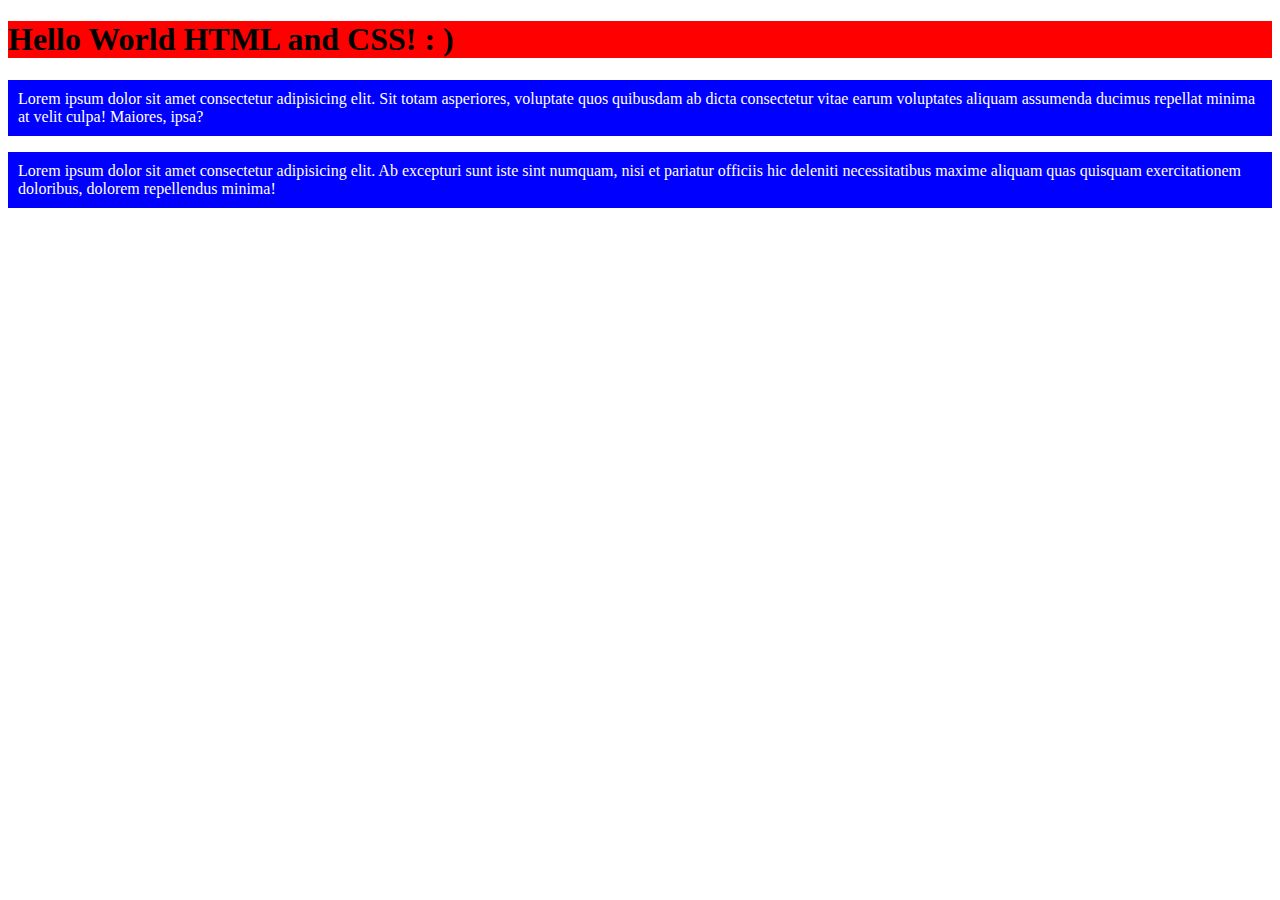
<file: html-css-bs01/index.html>
<!DOCTYPE html>
<html lang="en">

<head>
  <meta charset="UTF-8">
  <meta http-equiv="X-UA-Compatible" content="IE=edge">
  <meta name="viewport" content="width=device-width, initial-scale=1.0">
  <link rel="stylesheet" href="style.css">
  <title>HTML | CSS | Basic 01</title>
</head>

<body>
  <h1>Hello World HTML and CSS! : )</h1>
  <p id="textP">
    Lorem ipsum dolor sit amet consectetur adipisicing elit. Sit totam asperiores, voluptate quos quibusdam ab dicta consectetur vitae earum voluptates aliquam assumenda ducimus repellat minima at velit culpa! Maiores, ipsa?
  </p>
  <p>
    Lorem ipsum dolor sit amet consectetur adipisicing elit. Ab excepturi sunt iste sint numquam, nisi et pariatur officiis hic deleniti necessitatibus maxime aliquam quas quisquam exercitationem doloribus, dolorem repellendus minima!
  </p>
  <script>
    alert('Hello World HTML and CSS!')

    function changeColorTextInP() {
      textP.style.color = 'yellow'
      alert(textP.innerHTML) // get text from p element
    }

    textP.addEventListener('click', changeColorTextInP)
  </script>

</body>

</html>
</file>
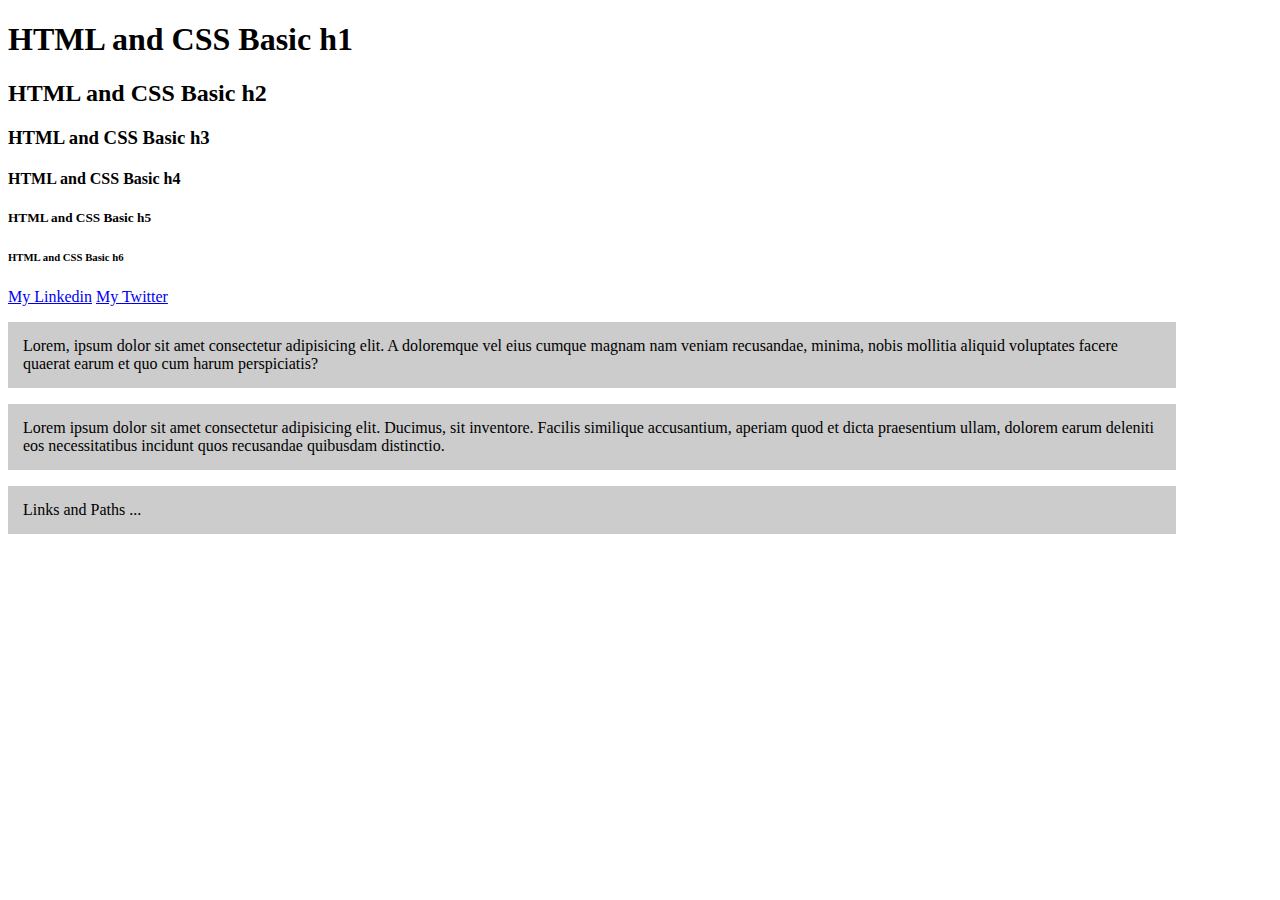
<file: html-css-bs02/index.html>
<!DOCTYPE html>
<html lang="en">

<head>
  <meta charset="UTF-8">
  <meta http-equiv="X-UA-Compatible" content="IE=edge">
  <meta name="viewport" content="width=device-width, initial-scale=1.0">
  <link rel="stylesheet" href="style.css">
  <title>HTML and CSS Basic</title>
</head>

<body>
  <h1>HTML and CSS Basic h1</h1>
  <h2>HTML and CSS Basic h2</h2>
  <h3>HTML and CSS Basic h3</h3>
  <h4>HTML and CSS Basic h4</h4>
  <h5>HTML and CSS Basic h5</h5>
  <h6>HTML and CSS Basic h6</h6>

  <a href="https://www.linkedin.com/in/sim%C3%A3o-pedro-724195153/">My Linkedin</a>
  <a href="https://twitter.com/spedromg">My Twitter</a>
  <p>Lorem, ipsum dolor sit amet consectetur adipisicing elit. A doloremque vel eius cumque magnam nam veniam recusandae, minima, nobis mollitia aliquid voluptates facere quaerat earum et quo cum harum perspiciatis?</p>
  <p>Lorem ipsum dolor sit amet consectetur adipisicing elit. Ducimus, sit inventore. Facilis similique accusantium, aperiam quod et dicta praesentium ullam, dolorem earum deleniti eos necessitatibus incidunt quos recusandae quibusdam distinctio.</p>

  <p>Links and Paths ...</p>
</body>

</html>
</file>
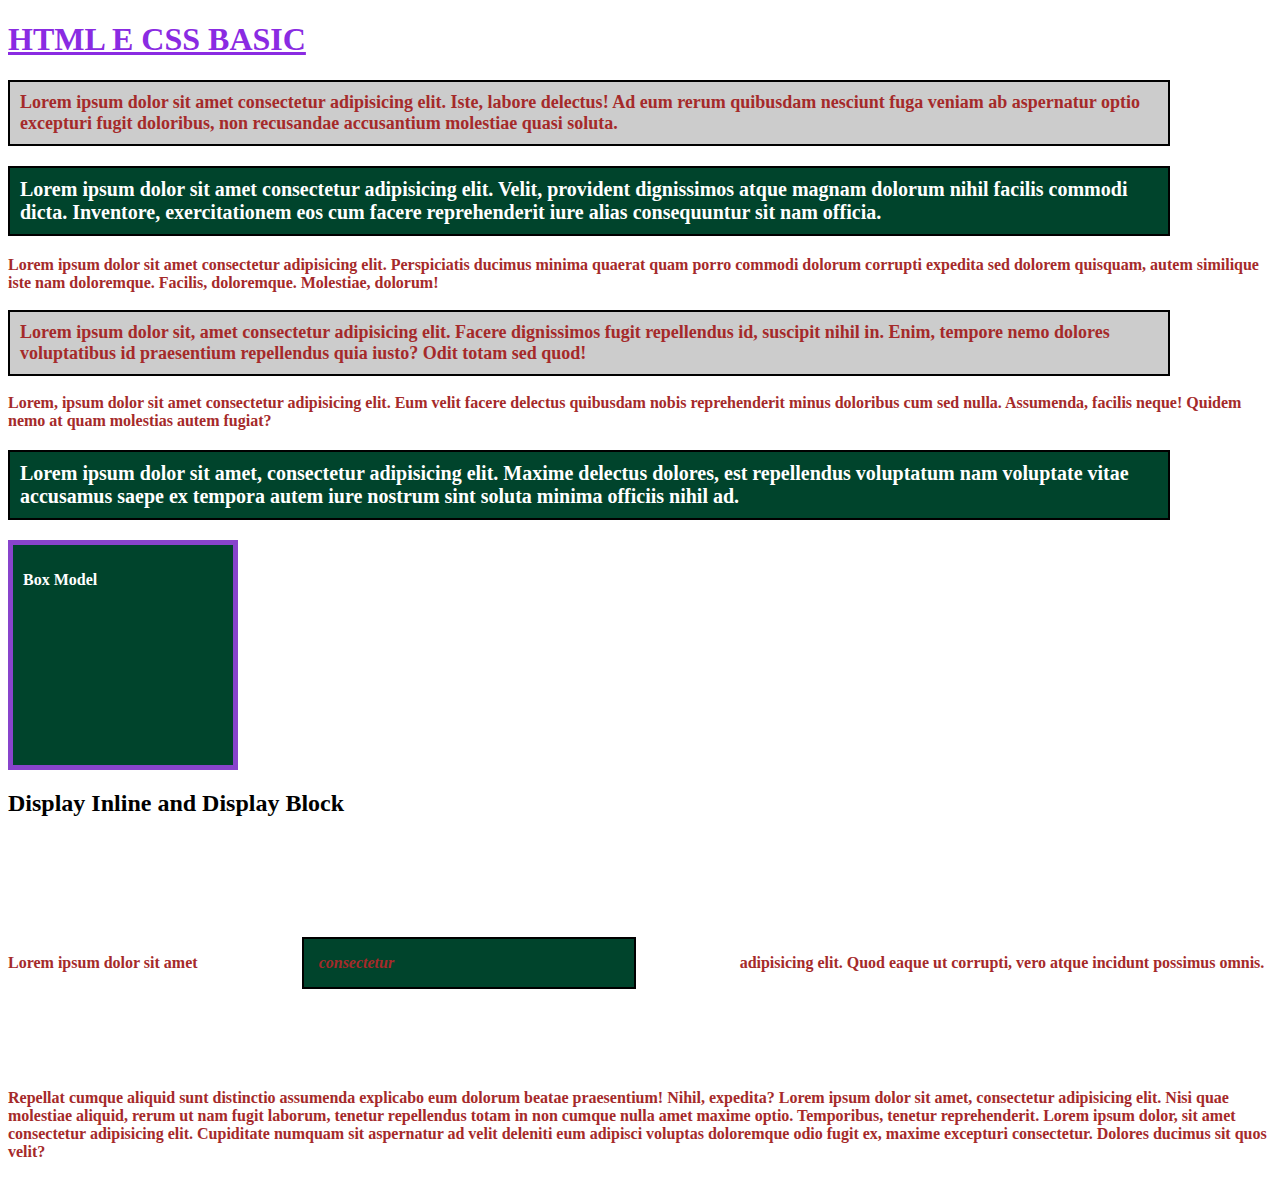
<file: html-css-bs04/index.html>
<!DOCTYPE html>
<html lang="en">

<head>
  <meta charset="UTF-8">
  <meta http-equiv="X-UA-Compatible" content="IE=edge">
  <meta name="viewport" content="width=device-width, initial-scale=1.0">
  <link rel="stylesheet" href="./style.css">
  <title>Selectors CSS</title>
</head>

<body>
  <h1 id="ttitle">HTML e CSS Basic</h1>
  <p class="paragrfs1">Lorem ipsum dolor sit amet consectetur adipisicing elit. Iste, labore delectus! Ad eum rerum quibusdam nesciunt fuga veniam ab aspernatur optio excepturi fugit doloribus, non recusandae accusantium molestiae quasi soluta.</p>
  <p class="paragrfs2">Lorem ipsum dolor sit amet consectetur adipisicing elit. Velit, provident dignissimos atque magnam dolorum nihil facilis commodi dicta. Inventore, exercitationem eos cum facere reprehenderit iure alias consequuntur sit nam officia.</p>
  <p>Lorem ipsum dolor sit amet consectetur adipisicing elit. Perspiciatis ducimus minima quaerat quam porro commodi dolorum corrupti expedita sed dolorem quisquam, autem similique iste nam doloremque. Facilis, doloremque. Molestiae, dolorum!</p>
  <p class="paragrfs1">Lorem ipsum dolor sit, amet consectetur adipisicing elit. Facere dignissimos fugit repellendus id, suscipit nihil in. Enim, tempore nemo dolores voluptatibus id praesentium repellendus quia iusto? Odit totam sed quod!</p>
  <p>Lorem, ipsum dolor sit amet consectetur adipisicing elit. Eum velit facere delectus quibusdam nobis reprehenderit minus doloribus cum sed nulla. Assumenda, facilis neque! Quidem nemo at quam molestias autem fugiat?</p>
  <p class="paragrfs2">Lorem ipsum dolor sit amet, consectetur adipisicing elit. Maxime delectus dolores, est repellendus voluptatum nam voluptate vitae accusamus saepe ex tempora autem iure nostrum sint soluta minima officiis nihil ad.</p>
  <div>
    <p>Box Model</p>
  </div>

  <h2>Display Inline and Display Block</h2>
  <p>Lorem ipsum dolor sit amet <em>consectetur</em> adipisicing elit. Quod eaque ut corrupti, vero atque incidunt possimus omnis. Repellat cumque aliquid sunt distinctio assumenda explicabo eum dolorum beatae praesentium! Nihil, expedita? Lorem ipsum dolor sit amet, consectetur adipisicing elit. Nisi quae molestiae aliquid, rerum ut nam fugit laborum, tenetur repellendus totam in non cumque nulla amet maxime optio. Temporibus, tenetur reprehenderit. Lorem ipsum dolor, sit amet consectetur adipisicing elit. Cupiditate numquam sit aspernatur ad velit deleniti eum adipisci voluptas doloremque odio fugit ex, maxime excepturi consectetur. Dolores ducimus sit quos velit?</p>
</body>

</html>
</file>
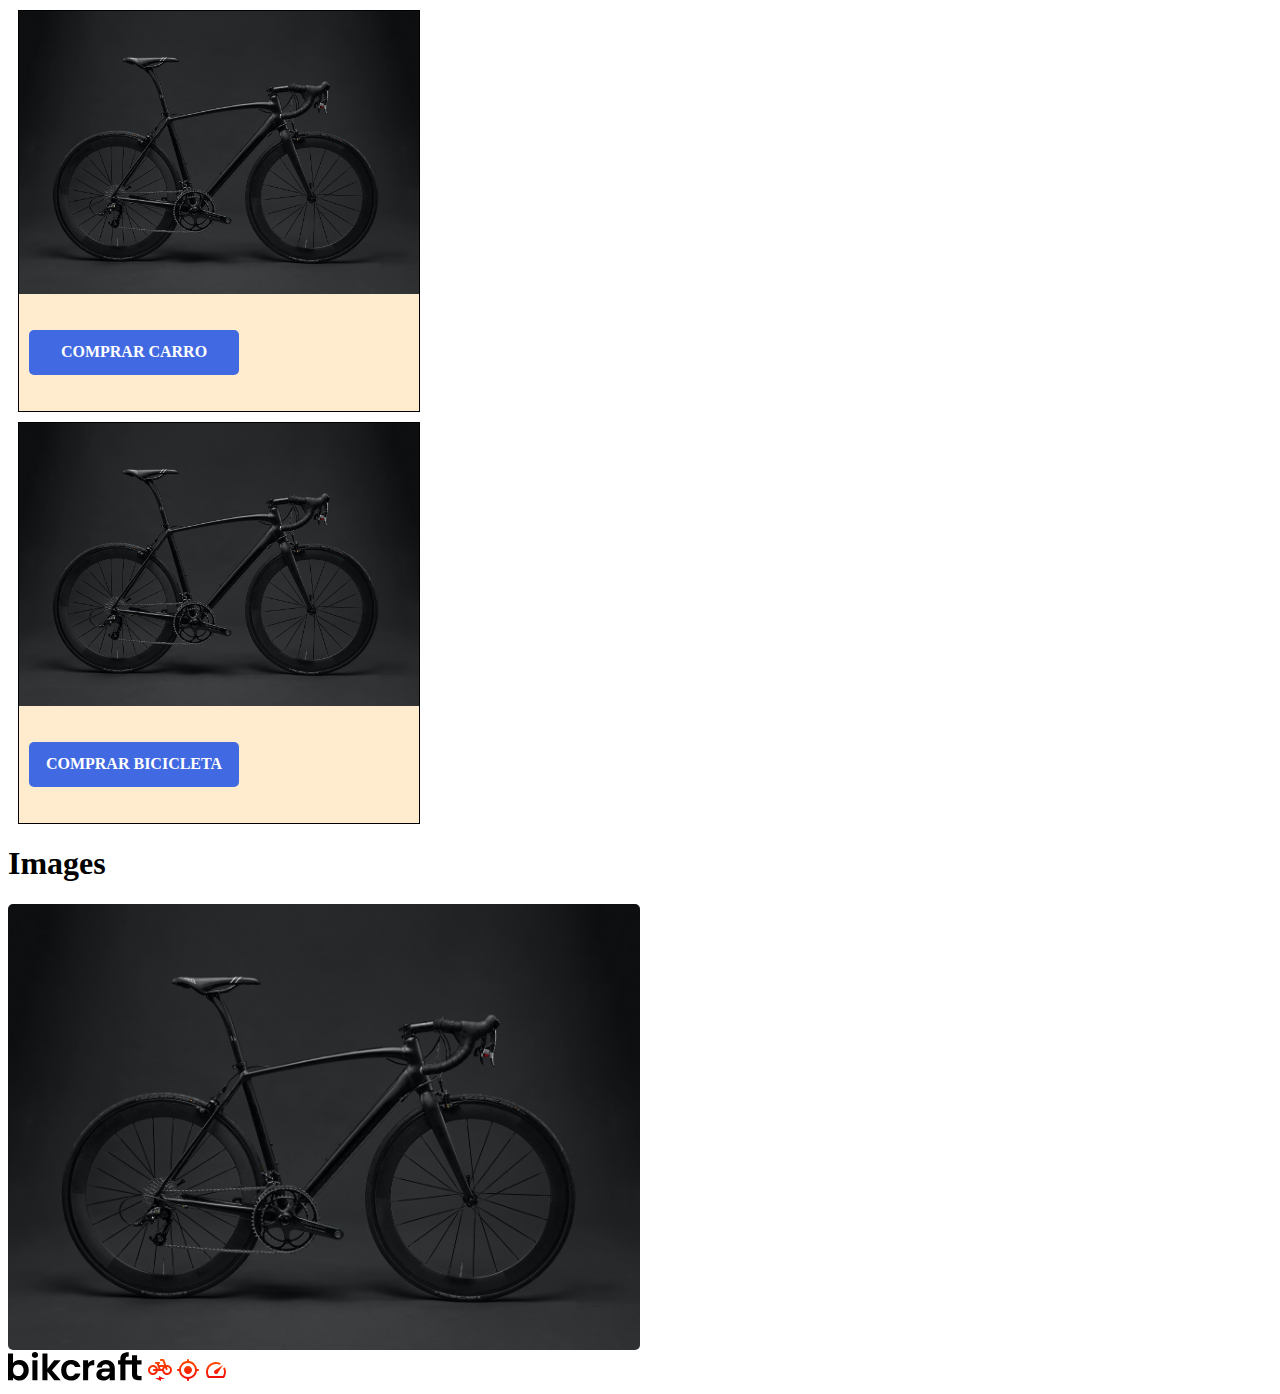
<file: html-css-bs05/index.html>
<!DOCTYPE html>
<html lang="en">

<head>
  <meta charset="UTF-8">
  <meta http-equiv="X-UA-Compatible" content="IE=edge">
  <meta name="viewport" content="width=device-width, initial-scale=1.0">
  <link rel="stylesheet" href="./styles/styles.css">
  <title>Images</title>
</head>

<body>
  <div class="boxe">
    <img src="./imgs/bicicleta.jpg" alt="" srcset="">
    <a href="./index.html">COMPRAR CARRO</a>
  </div>
  <div class="boxe">
    <img src="./imgs/bicicleta.jpg" alt="" srcset="">
    <a href="./index.html">COMPRAR BICICLETA</a>
  </div>

  <h1>Images</h1>
  <img id="imgMain" src="./imgs/bicicleta.jpg" alt="Bycicle">
  <img src="./imgs/bikcraft.svg" alt="bickcraft logo">
  <img src="./imgs/eletrica.svg" alt="eletrica">
  <img src="./imgs/rastreador.svg" alt="rastreador">
  <img src="./imgs/velocidade.svg" alt="velocidade">
</body>

</html>
</file>
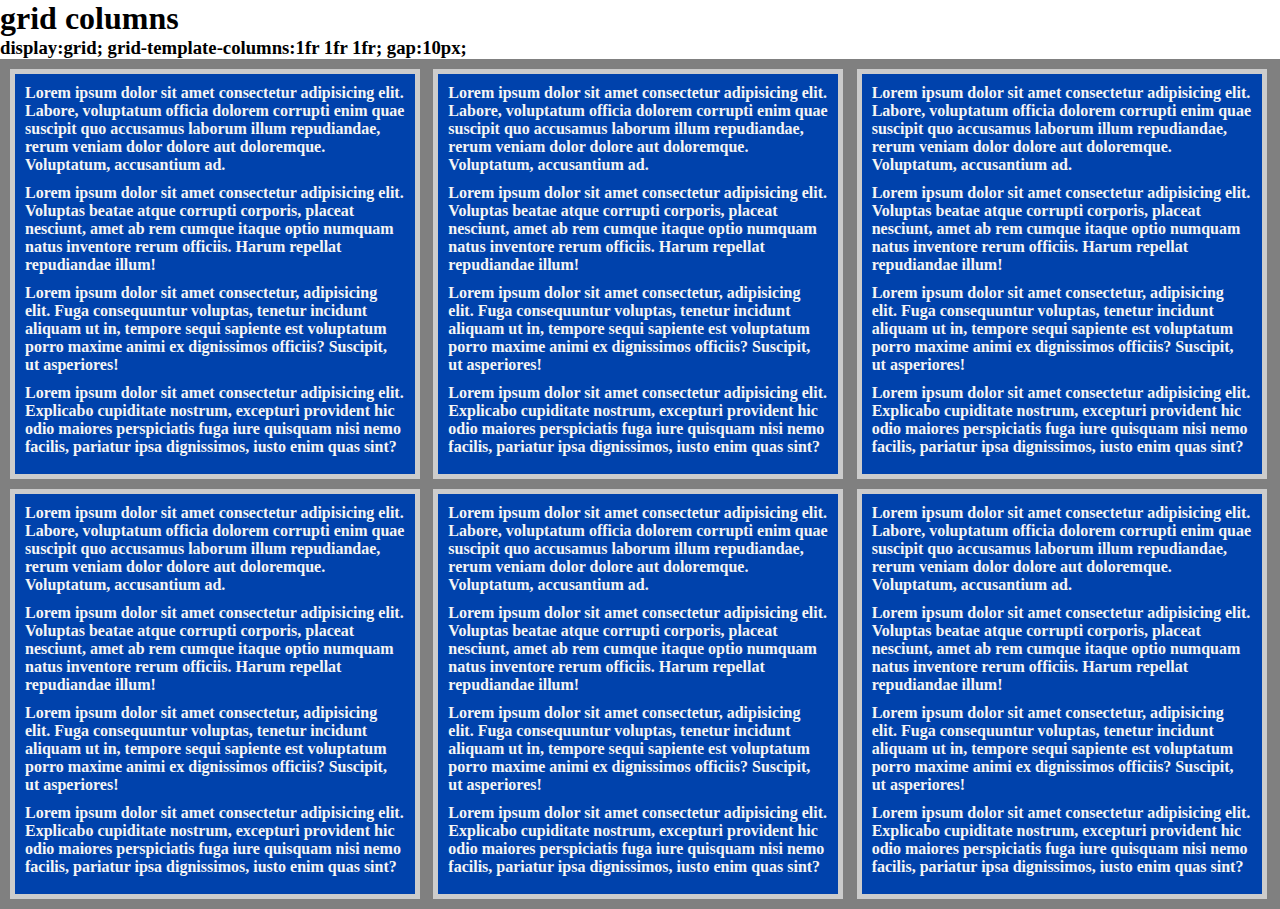
<file: html-css-bs06/index.html>
<!DOCTYPE html>
<html lang="en">

<head>
  <meta charset="UTF-8">
  <meta http-equiv="X-UA-Compatible" content="IE=edge">
  <meta name="viewport" content="width=device-width, initial-scale=1.0">
  <link rel="stylesheet" href="./styles/styles.css">
  <title>HTML and CSS Basic</title>
</head>

<body>
  <h1>grid columns</h1>
  <h3>display:grid; grid-template-columns:1fr 1fr 1fr; gap:10px;</h3>
  <div class="container">
    <div class="rectang">
      <p>Lorem ipsum dolor sit amet consectetur adipisicing elit. Labore, voluptatum officia dolorem corrupti enim quae suscipit quo accusamus laborum illum repudiandae, rerum veniam dolor dolore aut doloremque. Voluptatum, accusantium ad.</p>
      <p>Lorem ipsum dolor sit amet consectetur adipisicing elit. Voluptas beatae atque corrupti corporis, placeat nesciunt, amet ab rem cumque itaque optio numquam natus inventore rerum officiis. Harum repellat repudiandae illum!</p>
      <p>Lorem ipsum dolor sit amet consectetur, adipisicing elit. Fuga consequuntur voluptas, tenetur incidunt aliquam ut in, tempore sequi sapiente est voluptatum porro maxime animi ex dignissimos officiis? Suscipit, ut asperiores!</p>
      <p>Lorem ipsum dolor sit amet consectetur adipisicing elit. Explicabo cupiditate nostrum, excepturi provident hic odio maiores perspiciatis fuga iure quisquam nisi nemo facilis, pariatur ipsa dignissimos, iusto enim quas sint?</p>
    </div>
    <div class="rectang">
      <p>Lorem ipsum dolor sit amet consectetur adipisicing elit. Labore, voluptatum officia dolorem corrupti enim quae suscipit quo accusamus laborum illum repudiandae, rerum veniam dolor dolore aut doloremque. Voluptatum, accusantium ad.</p>
      <p>Lorem ipsum dolor sit amet consectetur adipisicing elit. Voluptas beatae atque corrupti corporis, placeat nesciunt, amet ab rem cumque itaque optio numquam natus inventore rerum officiis. Harum repellat repudiandae illum!</p>
      <p>Lorem ipsum dolor sit amet consectetur, adipisicing elit. Fuga consequuntur voluptas, tenetur incidunt aliquam ut in, tempore sequi sapiente est voluptatum porro maxime animi ex dignissimos officiis? Suscipit, ut asperiores!</p>
      <p>Lorem ipsum dolor sit amet consectetur adipisicing elit. Explicabo cupiditate nostrum, excepturi provident hic odio maiores perspiciatis fuga iure quisquam nisi nemo facilis, pariatur ipsa dignissimos, iusto enim quas sint?</p>
    </div>
    <div class="rectang">
      <p>Lorem ipsum dolor sit amet consectetur adipisicing elit. Labore, voluptatum officia dolorem corrupti enim quae suscipit quo accusamus laborum illum repudiandae, rerum veniam dolor dolore aut doloremque. Voluptatum, accusantium ad.</p>
      <p>Lorem ipsum dolor sit amet consectetur adipisicing elit. Voluptas beatae atque corrupti corporis, placeat nesciunt, amet ab rem cumque itaque optio numquam natus inventore rerum officiis. Harum repellat repudiandae illum!</p>
      <p>Lorem ipsum dolor sit amet consectetur, adipisicing elit. Fuga consequuntur voluptas, tenetur incidunt aliquam ut in, tempore sequi sapiente est voluptatum porro maxime animi ex dignissimos officiis? Suscipit, ut asperiores!</p>
      <p>Lorem ipsum dolor sit amet consectetur adipisicing elit. Explicabo cupiditate nostrum, excepturi provident hic odio maiores perspiciatis fuga iure quisquam nisi nemo facilis, pariatur ipsa dignissimos, iusto enim quas sint?</p>
    </div>
    <div class="rectang">
      <p>Lorem ipsum dolor sit amet consectetur adipisicing elit. Labore, voluptatum officia dolorem corrupti enim quae suscipit quo accusamus laborum illum repudiandae, rerum veniam dolor dolore aut doloremque. Voluptatum, accusantium ad.</p>
      <p>Lorem ipsum dolor sit amet consectetur adipisicing elit. Voluptas beatae atque corrupti corporis, placeat nesciunt, amet ab rem cumque itaque optio numquam natus inventore rerum officiis. Harum repellat repudiandae illum!</p>
      <p>Lorem ipsum dolor sit amet consectetur, adipisicing elit. Fuga consequuntur voluptas, tenetur incidunt aliquam ut in, tempore sequi sapiente est voluptatum porro maxime animi ex dignissimos officiis? Suscipit, ut asperiores!</p>
      <p>Lorem ipsum dolor sit amet consectetur adipisicing elit. Explicabo cupiditate nostrum, excepturi provident hic odio maiores perspiciatis fuga iure quisquam nisi nemo facilis, pariatur ipsa dignissimos, iusto enim quas sint?</p>
    </div>
    <div class="rectang">
      <p>Lorem ipsum dolor sit amet consectetur adipisicing elit. Labore, voluptatum officia dolorem corrupti enim quae suscipit quo accusamus laborum illum repudiandae, rerum veniam dolor dolore aut doloremque. Voluptatum, accusantium ad.</p>
      <p>Lorem ipsum dolor sit amet consectetur adipisicing elit. Voluptas beatae atque corrupti corporis, placeat nesciunt, amet ab rem cumque itaque optio numquam natus inventore rerum officiis. Harum repellat repudiandae illum!</p>
      <p>Lorem ipsum dolor sit amet consectetur, adipisicing elit. Fuga consequuntur voluptas, tenetur incidunt aliquam ut in, tempore sequi sapiente est voluptatum porro maxime animi ex dignissimos officiis? Suscipit, ut asperiores!</p>
      <p>Lorem ipsum dolor sit amet consectetur adipisicing elit. Explicabo cupiditate nostrum, excepturi provident hic odio maiores perspiciatis fuga iure quisquam nisi nemo facilis, pariatur ipsa dignissimos, iusto enim quas sint?</p>
    </div>
    <div class="rectang">
      <p>Lorem ipsum dolor sit amet consectetur adipisicing elit. Labore, voluptatum officia dolorem corrupti enim quae suscipit quo accusamus laborum illum repudiandae, rerum veniam dolor dolore aut doloremque. Voluptatum, accusantium ad.</p>
      <p>Lorem ipsum dolor sit amet consectetur adipisicing elit. Voluptas beatae atque corrupti corporis, placeat nesciunt, amet ab rem cumque itaque optio numquam natus inventore rerum officiis. Harum repellat repudiandae illum!</p>
      <p>Lorem ipsum dolor sit amet consectetur, adipisicing elit. Fuga consequuntur voluptas, tenetur incidunt aliquam ut in, tempore sequi sapiente est voluptatum porro maxime animi ex dignissimos officiis? Suscipit, ut asperiores!</p>
      <p>Lorem ipsum dolor sit amet consectetur adipisicing elit. Explicabo cupiditate nostrum, excepturi provident hic odio maiores perspiciatis fuga iure quisquam nisi nemo facilis, pariatur ipsa dignissimos, iusto enim quas sint?</p>
    </div>
  </div>
</body>

</html>
</file>
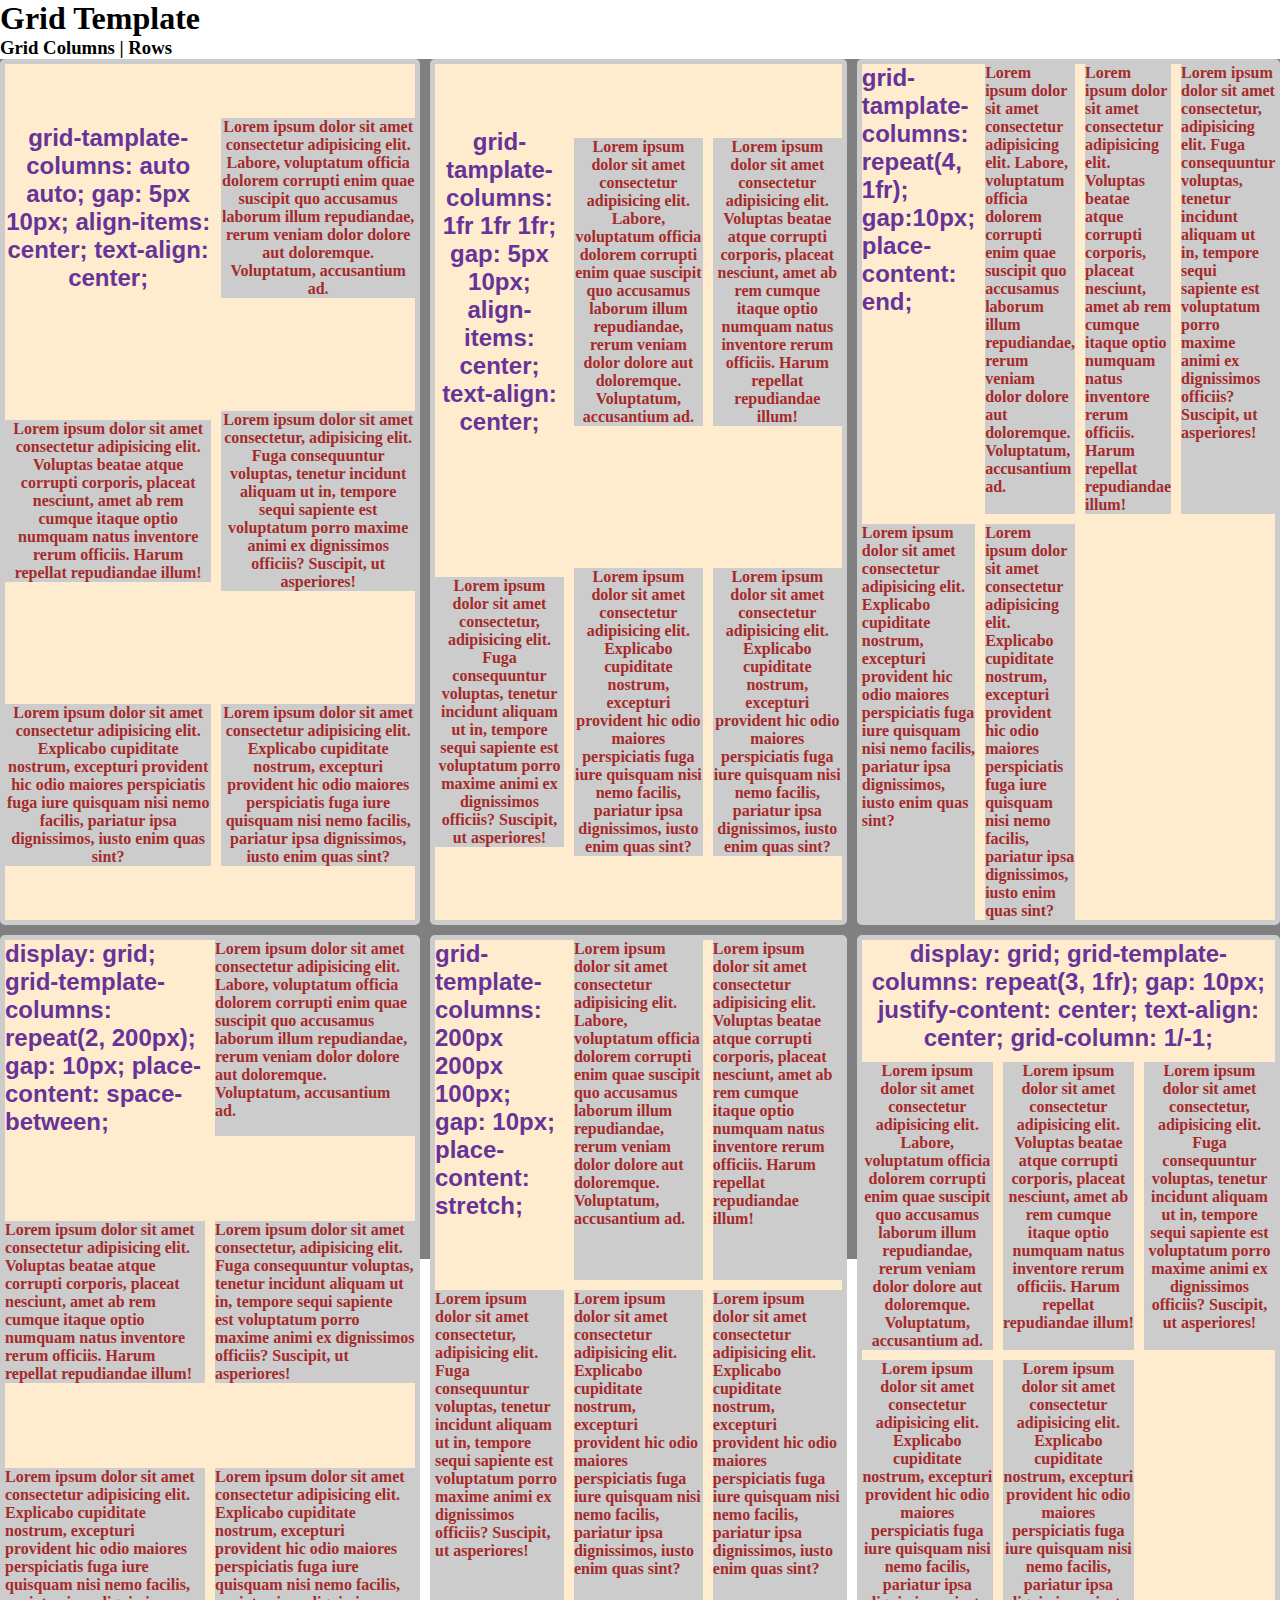
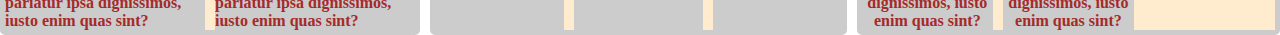
<file: html-css-bs07/index.html>
<!DOCTYPE html>
<html lang="en">

<head>
  <meta charset="UTF-8">
  <meta http-equiv="X-UA-Compatible" content="IE=edge">
  <meta name="viewport" content="width=device-width, initial-scale=1.0">
  <link rel="stylesheet" href="./styles/styles.css">
  <title>HTML and CSS Basic - Display Grid</title>
</head>

<body>
  <h1>Grid Template</h1>
  <h3>Grid Columns | Rows</h3>
  <div class="container">
    <div id="rectang-1">
      <h3>grid-tamplate-columns: auto auto; gap: 5px 10px; align-items: center; text-align: center;</h3>
      <div class="rectang-1-item">Lorem ipsum dolor sit amet consectetur adipisicing elit. Labore, voluptatum officia dolorem corrupti enim quae suscipit quo accusamus laborum illum repudiandae, rerum veniam dolor dolore aut doloremque. Voluptatum, accusantium ad.</div>
      <div class="rectang-1-item">Lorem ipsum dolor sit amet consectetur adipisicing elit. Voluptas beatae atque corrupti corporis, placeat nesciunt, amet ab rem cumque itaque optio numquam natus inventore rerum officiis. Harum repellat repudiandae illum!</div>
      <div class="rectang-1-item">Lorem ipsum dolor sit amet consectetur, adipisicing elit. Fuga consequuntur voluptas, tenetur incidunt aliquam ut in, tempore sequi sapiente est voluptatum porro maxime animi ex dignissimos officiis? Suscipit, ut asperiores!</div>
      <div class="rectang-1-item">Lorem ipsum dolor sit amet consectetur adipisicing elit. Explicabo cupiditate nostrum, excepturi provident hic odio maiores perspiciatis fuga iure quisquam nisi nemo facilis, pariatur ipsa dignissimos, iusto enim quas sint?</div>
      <div class="rectang-1-item">Lorem ipsum dolor sit amet consectetur adipisicing elit. Explicabo cupiditate nostrum, excepturi provident hic odio maiores perspiciatis fuga iure quisquam nisi nemo facilis, pariatur ipsa dignissimos, iusto enim quas sint?</div>
    </div>
    <div id="rectang-2">
      <h3>grid-tamplate-columns: 1fr 1fr 1fr; gap: 5px 10px; align-items: center; text-align: center;</h3>
      <div class="rectang-2-item">Lorem ipsum dolor sit amet consectetur adipisicing elit. Labore, voluptatum officia dolorem corrupti enim quae suscipit quo accusamus laborum illum repudiandae, rerum veniam dolor dolore aut doloremque. Voluptatum, accusantium ad.</div>
      <div class="rectang-2-item">Lorem ipsum dolor sit amet consectetur adipisicing elit. Voluptas beatae atque corrupti corporis, placeat nesciunt, amet ab rem cumque itaque optio numquam natus inventore rerum officiis. Harum repellat repudiandae illum!</div>
      <div class="rectang-2-item">Lorem ipsum dolor sit amet consectetur, adipisicing elit. Fuga consequuntur voluptas, tenetur incidunt aliquam ut in, tempore sequi sapiente est voluptatum porro maxime animi ex dignissimos officiis? Suscipit, ut asperiores!</div>
      <div class="rectang-2-item">Lorem ipsum dolor sit amet consectetur adipisicing elit. Explicabo cupiditate nostrum, excepturi provident hic odio maiores perspiciatis fuga iure quisquam nisi nemo facilis, pariatur ipsa dignissimos, iusto enim quas sint?</div>
      <div class="rectang-2-item">Lorem ipsum dolor sit amet consectetur adipisicing elit. Explicabo cupiditate nostrum, excepturi provident hic odio maiores perspiciatis fuga iure quisquam nisi nemo facilis, pariatur ipsa dignissimos, iusto enim quas sint?</div>
    </div>
    <div id="rectang-3">
      <h3>grid-tamplate-columns: repeat(4, 1fr); gap:10px; place-content: end;</h3>
      <div class="rectang-3-item">Lorem ipsum dolor sit amet consectetur adipisicing elit. Labore, voluptatum officia dolorem corrupti enim quae suscipit quo accusamus laborum illum repudiandae, rerum veniam dolor dolore aut doloremque. Voluptatum, accusantium ad.</div>
      <div class="rectang-3-item">Lorem ipsum dolor sit amet consectetur adipisicing elit. Voluptas beatae atque corrupti corporis, placeat nesciunt, amet ab rem cumque itaque optio numquam natus inventore rerum officiis. Harum repellat repudiandae illum!</div>
      <div class="rectang-3-item">Lorem ipsum dolor sit amet consectetur, adipisicing elit. Fuga consequuntur voluptas, tenetur incidunt aliquam ut in, tempore sequi sapiente est voluptatum porro maxime animi ex dignissimos officiis? Suscipit, ut asperiores!</div>
      <div class="rectang-3-item">Lorem ipsum dolor sit amet consectetur adipisicing elit. Explicabo cupiditate nostrum, excepturi provident hic odio maiores perspiciatis fuga iure quisquam nisi nemo facilis, pariatur ipsa dignissimos, iusto enim quas sint?</div>
      <div class="rectang-3-item">Lorem ipsum dolor sit amet consectetur adipisicing elit. Explicabo cupiditate nostrum, excepturi provident hic odio maiores perspiciatis fuga iure quisquam nisi nemo facilis, pariatur ipsa dignissimos, iusto enim quas sint?</div>
    </div>
    <div id="rectang-4">
      <h3> display: grid;
        grid-template-columns: repeat(2, 200px);
        gap: 10px;
        place-content: space-between;</h3>
      <div class="rectang-4-item">Lorem ipsum dolor sit amet consectetur adipisicing elit. Labore, voluptatum officia dolorem corrupti enim quae suscipit quo accusamus laborum illum repudiandae, rerum veniam dolor dolore aut doloremque. Voluptatum, accusantium ad.</div>
      <div class="rectang-4-item">Lorem ipsum dolor sit amet consectetur adipisicing elit. Voluptas beatae atque corrupti corporis, placeat nesciunt, amet ab rem cumque itaque optio numquam natus inventore rerum officiis. Harum repellat repudiandae illum!</div>
      <div class="rectang-4-item">Lorem ipsum dolor sit amet consectetur, adipisicing elit. Fuga consequuntur voluptas, tenetur incidunt aliquam ut in, tempore sequi sapiente est voluptatum porro maxime animi ex dignissimos officiis? Suscipit, ut asperiores!</div>
      <div class="rectang-4-item">Lorem ipsum dolor sit amet consectetur adipisicing elit. Explicabo cupiditate nostrum, excepturi provident hic odio maiores perspiciatis fuga iure quisquam nisi nemo facilis, pariatur ipsa dignissimos, iusto enim quas sint?</div>
      <div class="rectang-4-item">Lorem ipsum dolor sit amet consectetur adipisicing elit. Explicabo cupiditate nostrum, excepturi provident hic odio maiores perspiciatis fuga iure quisquam nisi nemo facilis, pariatur ipsa dignissimos, iusto enim quas sint?</div>
    </div>
    <div id="rectang-5">
      <h3>grid-template-columns: 200px 200px 100px; gap: 10px; place-content: stretch;</h3>
      <div class="rectang-5-item">Lorem ipsum dolor sit amet consectetur adipisicing elit. Labore, voluptatum officia dolorem corrupti enim quae suscipit quo accusamus laborum illum repudiandae, rerum veniam dolor dolore aut doloremque. Voluptatum, accusantium ad.</div>
      <div class="rectang-5-item">Lorem ipsum dolor sit amet consectetur adipisicing elit. Voluptas beatae atque corrupti corporis, placeat nesciunt, amet ab rem cumque itaque optio numquam natus inventore rerum officiis. Harum repellat repudiandae illum!</div>
      <div class="rectang-5-item">Lorem ipsum dolor sit amet consectetur, adipisicing elit. Fuga consequuntur voluptas, tenetur incidunt aliquam ut in, tempore sequi sapiente est voluptatum porro maxime animi ex dignissimos officiis? Suscipit, ut asperiores!</div>
      <div class="rectang-5-item">Lorem ipsum dolor sit amet consectetur adipisicing elit. Explicabo cupiditate nostrum, excepturi provident hic odio maiores perspiciatis fuga iure quisquam nisi nemo facilis, pariatur ipsa dignissimos, iusto enim quas sint?</div>
      <div class="rectang-5-item">Lorem ipsum dolor sit amet consectetur adipisicing elit. Explicabo cupiditate nostrum, excepturi provident hic odio maiores perspiciatis fuga iure quisquam nisi nemo facilis, pariatur ipsa dignissimos, iusto enim quas sint?</div>
    </div>
    <div id="rectang-6">
      <h3 id="title">display: grid;
        grid-template-columns: repeat(3, 1fr);
        gap: 10px;
        justify-content: center;
        text-align: center; grid-column: 1/-1;</h3>
      <div class="rectang-6-item">Lorem ipsum dolor sit amet consectetur adipisicing elit. Labore, voluptatum officia dolorem corrupti enim quae suscipit quo accusamus laborum illum repudiandae, rerum veniam dolor dolore aut doloremque. Voluptatum, accusantium ad.</div>
      <div class="rectang-6-item">Lorem ipsum dolor sit amet consectetur adipisicing elit. Voluptas beatae atque corrupti corporis, placeat nesciunt, amet ab rem cumque itaque optio numquam natus inventore rerum officiis. Harum repellat repudiandae illum!</div>
      <div class="rectang-6-item">Lorem ipsum dolor sit amet consectetur, adipisicing elit. Fuga consequuntur voluptas, tenetur incidunt aliquam ut in, tempore sequi sapiente est voluptatum porro maxime animi ex dignissimos officiis? Suscipit, ut asperiores!</div>
      <div class="rectang-6-item">Lorem ipsum dolor sit amet consectetur adipisicing elit. Explicabo cupiditate nostrum, excepturi provident hic odio maiores perspiciatis fuga iure quisquam nisi nemo facilis, pariatur ipsa dignissimos, iusto enim quas sint?</div>
      <div class="rectang-6-item">Lorem ipsum dolor sit amet consectetur adipisicing elit. Explicabo cupiditate nostrum, excepturi provident hic odio maiores perspiciatis fuga iure quisquam nisi nemo facilis, pariatur ipsa dignissimos, iusto enim quas sint?</div>
    </div>
  </div>
</body>

</html>
</file>
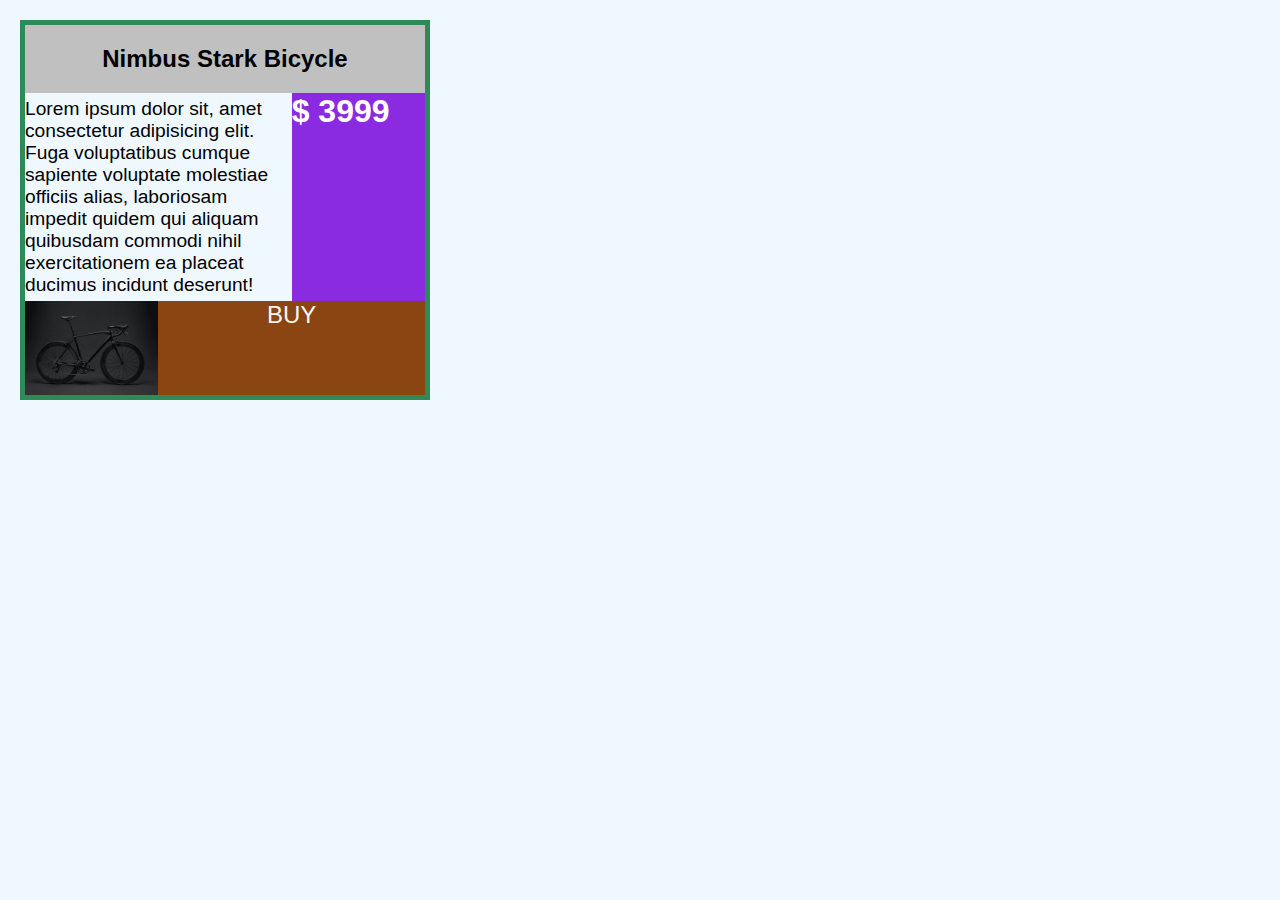
<file: html-css-bs08/index.html>
<!DOCTYPE html>
<html lang="en">

<head>
  <meta charset="UTF-8">
  <meta http-equiv="X-UA-Compatible" content="IE=edge">
  <meta name="viewport" content="width=device-width, initial-scale=1.0">
  <link rel="stylesheet" href="./styles/styles.css">
  <title>HTML e CSS Basic</title>
</head>

<body>
  <div class="grid">
    <h2>Nimbus Stark Bicycle</h2>
    <p>Lorem ipsum dolor sit, amet consectetur adipisicing elit. Fuga voluptatibus cumque sapiente voluptate molestiae officiis alias, laboriosam impedit quidem qui aliquam quibusdam commodi nihil exercitationem ea placeat ducimus incidunt deserunt!</p>
    <span>$ 3999</span>
    <img src="./imgs/bicicleta.jpg" alt="bicycle">
    <a href="./index.html">Buy</a>
  </div>
</body>

</html>
</file>
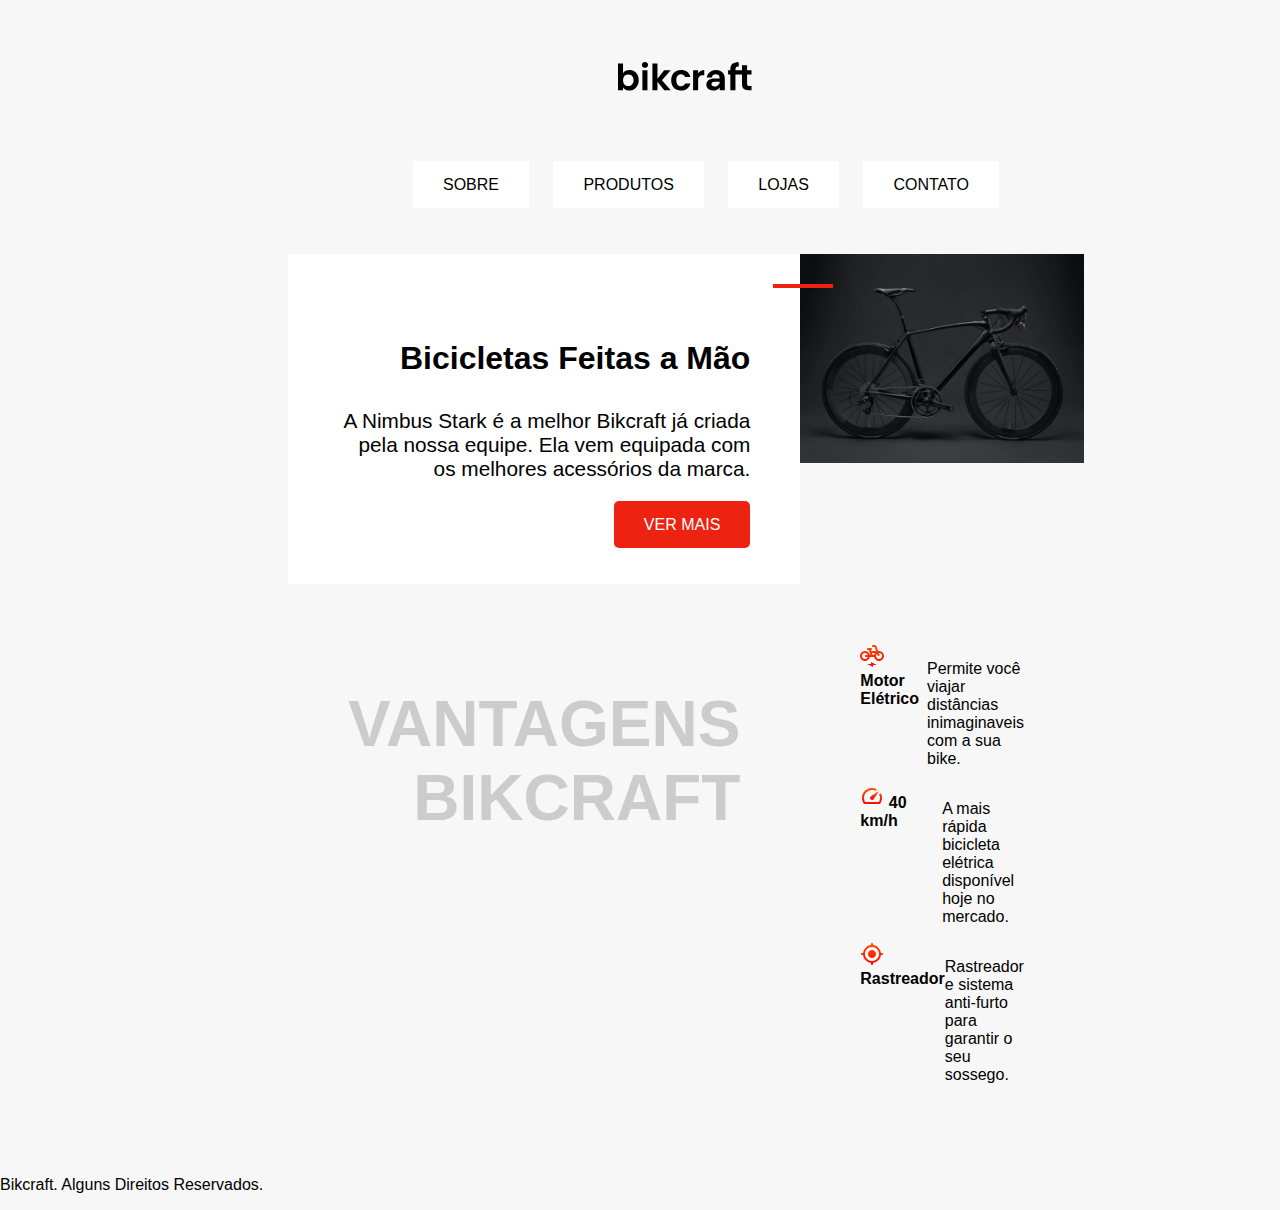
<file: html-css-bs09/index.html>
<!DOCTYPE html>
<html lang="pt-br">

<head>
  <meta charset="UTF-8">
  <meta http-equiv="X-UA-Compatible" content="IE=edge">
  <meta name="viewport" content="width=device-width, initial-scale=1.0">
  <link rel="stylesheet" href="./styles/styles.css">
  <title>bickcraft</title>
</head>

<body>
  <div class="container">
    <h1 id="logotipo">
      <img src="./imgs/bikcraft.svg" alt="logotipo da bickcraft">
    </h1>

    <ul id="menu">
      <li><a href="./index.html">sobre</a></li>
      <li><a href="./index.html">produtos</a></li>
      <li><a href="./index.html">lojas</a></li>
      <li><a href="./index.html">contato</a></li>
    </ul>

    <div id="container-item-info">
      <span id="sept"></span>
      <h3>Bicicletas Feitas a Mão</h3>
      <p>
        A Nimbus Stark é a melhor Bikcraft já criada pela nossa equipe. Ela vem equipada com os melhores acessórios da marca.
      </p>
      <a href="/">ver mais</a>
    </div>
    <div id="container-item-info-img">
      <img src="./imgs/bicicleta.jpg" alt="Imagem Bicicleta Nimbus Stark">
    </div>

    <div id="container-item-vantagens">
      <h1>vantagens bikcraft</h1>
    </div>

    <div class="container-items">
      <div id="container-item-vantagens-list">
        <div class="container-item-vantagens-list-item">
          <span>
            <img src="imgs/eletrica.svg" alt="">
            Motor Elétrico
          </span>
          <p>
            Permite você viajar distâncias inimaginaveis com a sua bike.
          </p>
        </div>

        <div class="container-item-vantagens-list-item">
          <span>
            <img src="imgs/velocidade.svg" alt="">
            40 km/h
          </span>
          <p>
            A mais rápida bicicleta elétrica disponível hoje no mercado.
          </p>
        </div>

        <div class="container-item-vantagens-list-item">
          <span>
            <img src="imgs/rastreador.svg" alt="">
            Rastreador
          </span>
          <p>
            Rastreador e sistema anti-furto para garantir o seu sossego.
          </p>
        </div>
      </div>
    </div>
    <!--container vantagens-bycicles-->
  </div>
  <div id="footer">
    <p>Bikcraft. Alguns Direitos Reservados.</p>
  </div>
</body>

</html>
</file>
<file: html-css-bs01/style.css>
h1 {
  background: red;
}

p {
  background: blue;
  color: white;
  padding: 10px;
}
</file>
<file: html-css-bs02/style.css>
p {
  background: #ccc;
  padding: 15px;
  width: 90%;
}
</file>
<file: html-css-bs04/style.css>
h1,
p {
  color: brown;
  font-weight: bold;
}

.paragrfs1 {
  font-size: 18px;
  background: #ccc;
  padding: 10px;
  width: 90%;
  border: 2px solid #000;
}

.paragrfs2 {
  font-size: 20px;
  color: #fff;
  background: #00442c;
  padding: 10px;
  width: 90%;
  border: 2px solid #000;
}

#ttitle {
  color: blueviolet;
  text-decoration: underline;
  text-transform: uppercase;
}

div {
  width: 200px;
  height: 200px;
  background: #00442c;
  padding: 10px;
  border: 5px solid #84c;
}

div p {
  color: #fff;
}

em {
  border: 2px solid black;
  padding: 15px;
  background: #00442c;
  width: 300px;
  display: inline-block;
  margin: 100px;
}
</file>
<file: html-css-bs05/styles/styles.css>
.boxe {
  display: grid;
  width: 400px;
  height: 400px;
  background: blanchedalmond;
  margin: 10px;
  border: 1px solid black;
}
img {
  max-width: 100%;
}

#imgMain {
  display: block;
  max-width: 50%;
  border-radius: 5px;
}

a {
  display: grid;
  align-items: center;
  text-align: center;
  width: 180px;
  height: 35px;
  text-transform: uppercase;
  text-decoration: none;
  padding: 5px 15px;
  background: royalblue;
  border-radius: 5px;
  color: white;
  font-weight: bold;
  margin: 10px;
}
</file>
<file: html-css-bs06/styles/styles.css>
html,
body {
  margin: 0;
}

h1,
h3 {
  margin-block-start: 0;
  margin-block-end: 0;
}

.container {
  background: grey;
  padding: 10px;
  display: grid;
  grid-template-columns: 1fr 1fr 1fr;
  gap: 10px;
}
.rectang {
  width: 400px;
  height: 400px;
  background: #0042ac;
  color: whitesmoke;
  font-weight: bold;
  border: 5px solid #ccc;
}

.rectang p {
  margin: 10px;
}
</file>
<file: html-css-bs07/styles/styles.css>
html,
body {
  margin: 0;
}

h1,
h3 {
  margin-block-start: 0;
  margin-block-end: 0;
}

.container {
  height: 1200px;
  background: grey;
  display: grid;
  grid-template-columns: 1fr 1fr 1fr;
  gap: 10px;
}
#rectang-1,
#rectang-2,
#rectang-3,
#rectang-4,
#rectang-5,
#rectang-6 {
  background: #0042ac;
  color: whitesmoke;
  font-weight: bold;
  border: 5px solid #ccc;
  border-radius: 5px;
}
#rectang-1 {
  display: grid;
  grid-template-columns: auto auto;
  gap: 5px 10px;
  align-items: center;
  text-align: center;
  background: blanchedalmond;
  color: brown;
}
#rectang-2 {
  display: grid;
  grid-template-columns: 1fr 1fr 1fr;
  gap: 5px 10px;
  align-items: center;
  text-align: center;
  background: blanchedalmond;
  color: brown;
}
#rectang-3 {
  display: grid;
  grid-template-columns: repeat(4, 1fr);
  gap: 10px;
  place-content: end;
  background: blanchedalmond;
  color: brown;
}
#rectang-4 {
  display: grid;
  grid-template-columns: repeat(2, 200px);
  gap: 10px;
  place-content: space-between;
  background: blanchedalmond;
  color: brown;
}
#rectang-5 {
  display: grid;
  grid-template-columns: repeat(3, 1fr);
  gap: 10px;
  place-content: stretch;
  background: blanchedalmond;
  color: brown;
}
#rectang-6 {
  display: grid;
  grid-template-columns: repeat(3, 1fr);
  gap: 10px;
  justify-content: center;
  text-align: center;
  background: blanchedalmond;
  color: brown;
}
#title {
  grid-column: 1/-1;
}

div h3 {
  font-family: 'Segoe UI', Tahoma, Geneva, Verdana, sans-serif;
  font-size: 1.5em;
  color: rebeccapurple;
}

.rectang-1-item,
.rectang-2-item,
.rectang-3-item,
.rectang-4-item,
.rectang-5-item,
.rectang-6-item {
  background: #ccc;
}
</file>
<file: html-css-bs08/styles/styles.css>
body {
  margin: 0;
  background-color: aliceblue;
}

.grid {
  width: 400px;
  display: grid;
  grid-template-columns: repeat(3, 1fr);
  margin: 20px;
  border: 5px solid seagreen;
}

.grid h2 {
  margin: 0;
  padding: 20px 0;
  grid-column: 1/-1;
  font-family: 'Segoe UI', Tahoma, Geneva, Verdana, sans-serif;
  font-weight: bold;
  text-align: center;
  background: silver;
}
.grid p {
  grid-column: span 2;
  margin: 0;
  font-family: 'Segoe UI', Tahoma, Geneva, Verdana, sans-serif;
  font-size: 1.2em;
  padding: 5px 0;
}
.grid span {
  font-family: 'Segoe UI', Tahoma, Geneva, Verdana, sans-serif;
  font-size: 2em;
  background-color: blueviolet;
  color: white;
  font-weight: bold;
}
.grid img {
  max-width: 100%;
}

.grid a {
  font-family: 'Lucida Sans', 'Lucida Sans Regular', 'Lucida Grande',
    'Lucida Sans Unicode', Geneva, Verdana, sans-serif;
  font-size: 1.5em;
  background: saddlebrown;
  color: whitesmoke;
  display: grid;
  grid-column: span 2;
  text-align: center;
  text-decoration: none;
  text-transform: uppercase;
}
</file>
<file: html-css-bs09/styles/styles.css>
body {
  background-color: #f7f7f7;
  font-family: Arial, Helvetica, sans-serif;
  margin: 0;
}

.container {
  width: 55%;
  margin: 0 auto;
  display: grid;
  grid-template-columns: 1fr 1fr;
}

#logotipo {
  grid-column: span 2;
  margin-top: 60px;
  margin-bottom: 60px;
  text-align: center;
}

#menu {
  grid-column: span 2;
  text-align: center;
  margin-bottom: 60px;
}
#menu li {
  display: inline;
  margin: 10px;
}
#menu li a {
  text-decoration: none;
  text-transform: uppercase;
  background-color: rgb(255, 255, 255);
  padding: 15px 30px;
  color: black;
}

#container-item-info {
  background-color: white;
  padding: 50px;
  text-align: right;
}
#sept {
  display: block;
  width: 60px;
  height: 4px;
  background-color: #ee2211;
  position: relative;
  top: -20px;
  right: -435px;
}
#container-item-info h3 {
  font-size: 2rem;
}
#container-item-info p {
  font-size: 1.3rem;
  margin-bottom: 35px;
}
#container-item-info a {
  text-transform: uppercase;
  text-decoration: none;
  background-color: #ee2211;
  color: white;
  padding: 15px 30px;
  border-radius: 5px;
}

#container-item-info-img img {
  display: block;
  max-width: 100%;
}

#container-item-vantagens h1 {
  font-size: 4rem;
  text-transform: uppercase;
  padding: 60px 60px;
  text-align: right;
  color: #cccccc;
}

#container-item-vantagens-list {
  padding: 60px;
}

.container-item-vantagens-list-item {
  display: grid;
  grid-template-columns: 1fr 1fr;
}

.container-item-vantagens-list-item span {
  display: inline-block;
  font-weight: bold;
}
</file>
